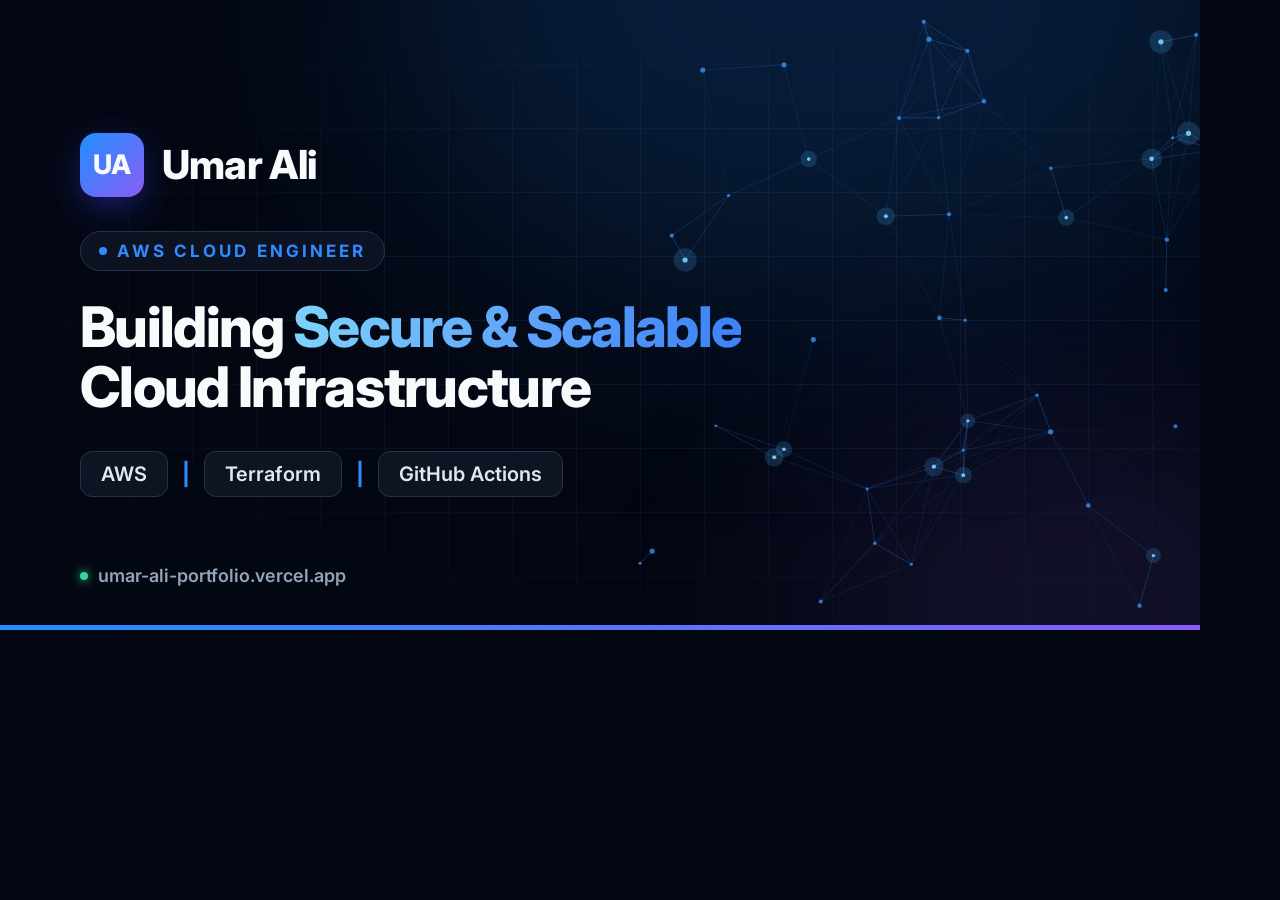
<file: design/og-card.html>
<!doctype html>
<!--
  Source for public/og-image.png (1200×630 social preview).
  Regenerate with headless Chrome, e.g.:
    chrome --headless=new --hide-scrollbars --window-size=1200,630 --screenshot=public/og-image.png design/og-card.html
-->
<html lang="en">
<head>
<meta charset="UTF-8" />
<link href="https://fonts.googleapis.com/css2?family=Inter:wght@500;600;700;800&display=swap" rel="stylesheet" />
<style>
  * { margin: 0; padding: 0; box-sizing: border-box; }
  html, body { width: 1200px; height: 630px; overflow: hidden; background: #030712; }
  body { font-family: 'Inter', 'Segoe UI', Arial, sans-serif; color: #f8fafc; position: relative; }

  /* glows + grid, as on the site */
  .glow-a { position: absolute; width: 900px; height: 600px; left: 380px; top: -300px; border-radius: 50%;
            background: hsl(212 100% 56% / .16); filter: blur(120px); }
  .glow-b { position: absolute; width: 500px; height: 400px; right: -120px; bottom: -180px; border-radius: 50%;
            background: hsl(262 83% 66% / .12); filter: blur(120px); }
  .grid { position: absolute; inset: 0; opacity: .07;
          background-image: linear-gradient(hsl(212 100% 70%) 1px, transparent 1px),
                            linear-gradient(90deg, hsl(212 100% 70%) 1px, transparent 1px);
          background-size: 64px 64px;
          -webkit-mask-image: radial-gradient(ellipse at 60% 50%, #000 35%, transparent 80%); }
  canvas { position: absolute; inset: 0; }

  .content { position: absolute; left: 80px; top: 0; bottom: 0; width: 880px;
             display: flex; flex-direction: column; justify-content: center; }
  .brand { display: flex; align-items: center; gap: 18px; }
  .logo { width: 64px; height: 64px; border-radius: 16px; display: grid; place-items: center;
          background: linear-gradient(135deg, #1f8fff, #8b5cf6); font-weight: 800; font-size: 27px;
          box-shadow: 0 10px 40px -10px hsl(240 90% 60% / .8); }
  .name { font-size: 40px; font-weight: 800; letter-spacing: -0.02em; }

  .badge { margin-top: 34px; align-self: flex-start; display: inline-flex; align-items: center; gap: 10px;
           padding: 9px 18px; border-radius: 999px; border: 1px solid hsl(220 33% 22%);
           background: hsl(222 40% 11% / .7); color: #2f8bff; font-size: 17px; font-weight: 700;
           letter-spacing: .18em; }
  .badge i { width: 8px; height: 8px; border-radius: 50%; background: #2f8bff; display: block; }

  h1 { margin-top: 26px; font-size: 56px; line-height: 1.08; font-weight: 800; letter-spacing: -0.03em; }
  h1 .hl { background: linear-gradient(90deg, #7dd3fc, #60a5fa, #3b82f6);
           -webkit-background-clip: text; background-clip: text; color: transparent; }

  .stack { margin-top: 34px; display: flex; align-items: center; gap: 14px; }
  .chip { padding: 10px 20px; border-radius: 12px; border: 1px solid hsl(220 33% 22%);
          background: hsl(222 40% 11% / .75); font-size: 20px; font-weight: 600; color: #e2e8f0; }
  .sep { color: #2f8bff; font-size: 22px; font-weight: 700; }

  .url { position: absolute; left: 80px; bottom: 44px; font-size: 18px; font-weight: 600; color: #94a3b8;
         display: flex; align-items: center; gap: 10px; }
  .url b { width: 8px; height: 8px; border-radius: 50%; background: #34d399; box-shadow: 0 0 10px #34d399; display: block; }
  .bar { position: absolute; left: 0; right: 0; bottom: 0; height: 5px;
         background: linear-gradient(90deg, #1f8fff, #8b5cf6); }
</style>
</head>
<body>
  <div class="glow-a"></div>
  <div class="glow-b"></div>
  <div class="grid"></div>
  <canvas id="net" width="1200" height="630"></canvas>

  <div class="content">
    <div class="brand"><div class="logo">UA</div><div class="name">Umar Ali</div></div>
    <div class="badge"><i></i>AWS CLOUD ENGINEER</div>
    <h1>Building <span class="hl">Secure &amp; Scalable</span><br />Cloud Infrastructure</h1>
    <div class="stack">
      <span class="chip">AWS</span><span class="sep">|</span>
      <span class="chip">Terraform</span><span class="sep">|</span>
      <span class="chip">GitHub Actions</span>
    </div>
  </div>

  <div class="url"><b></b>umar-ali-portfolio.vercel.app</div>
  <div class="bar"></div>

  <script>
    // Static "connected particles" network on the right side (deterministic so renders are repeatable).
    let seed = 7;
    const rand = () => ((seed = (seed * 16807) % 2147483647) / 2147483647);
    const ctx = document.getElementById('net').getContext('2d');
    const pts = Array.from({ length: 46 }, () => ({
      x: 640 + rand() * 580, y: 20 + rand() * 590, r: rand() < 0.22 ? 2.6 : 1.4 + rand(), glow: rand() < 0.25,
    }));
    for (let i = 0; i < pts.length; i++) for (let j = i + 1; j < pts.length; j++) {
      const d = Math.hypot(pts[i].x - pts[j].x, pts[i].y - pts[j].y);
      if (d < 150) {
        ctx.strokeStyle = `hsla(212,100%,62%,${(1 - d / 150) * 0.35})`;
        ctx.lineWidth = 1; ctx.beginPath(); ctx.moveTo(pts[i].x, pts[i].y); ctx.lineTo(pts[j].x, pts[j].y); ctx.stroke();
      }
    }
    for (const p of pts) {
      if (p.glow) { ctx.fillStyle = 'hsla(205,100%,65%,.18)'; ctx.beginPath(); ctx.arc(p.x, p.y, p.r * 4.5, 0, 7); ctx.fill(); }
      ctx.fillStyle = p.glow ? 'hsla(200,100%,72%,.95)' : 'hsla(212,100%,62%,.75)';
      ctx.beginPath(); ctx.arc(p.x, p.y, p.r, 0, 7); ctx.fill();
    }
  </script>
</body>
</html>
</file>
